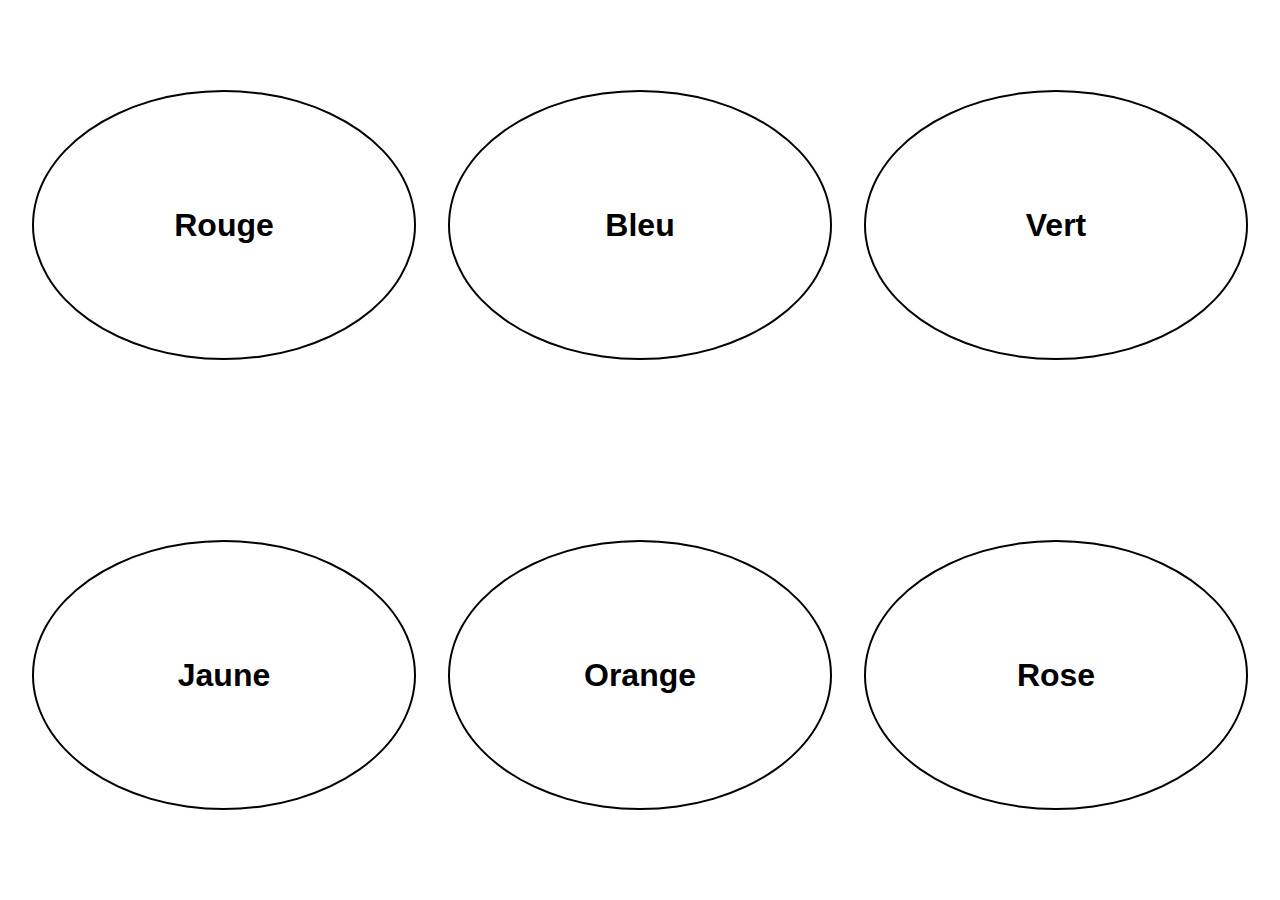
<file: 3.Dom/index.html>
<!DOCTYPE html>
<html lang="en">
<head>
    <meta charset="UTF-8">
    <meta http-equiv="X-UA-Compatible" content="IE=edge">
    <meta name="viewport" content="width=device-width, initial-scale=1.0">
    <title>Exercice 3</title>
    <link rel="stylesheet" href="style.css">
</head>
<body>
    
    <h1 class="color">Rouge</h1>
    <h1 class="color">Bleu</h1>
    <h1 class="color">Vert</h1>
    <h1 class="color">Jaune</h1>
    <h1 class="color">Orange</h1>
    <h1 class="color">Rose</h1>

    <script src="app.js"></script>
</body>
</html>
</file>
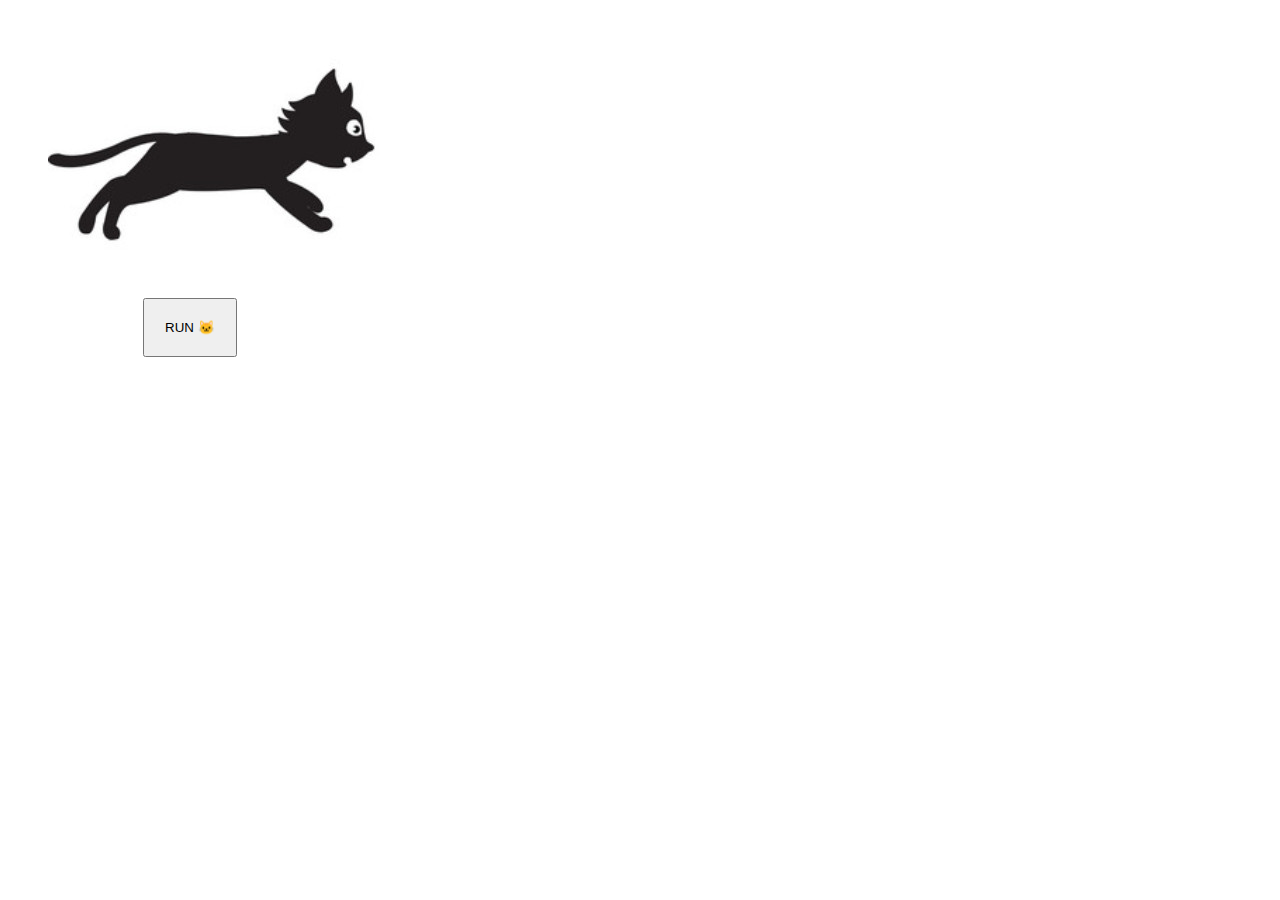
<file: 4.RunCatRun/index.html>
<!DOCTYPE html>
<html lang="en">
<head>
    <meta charset="UTF-8">
    <meta name="viewport" content="width=device-width, initial-scale=1.0">
    <meta http-equiv="X-UA-Compatible" content="ie=edge">
    <title>Run Cat Run</title>
</head>
<body>

    <img id="cat-run" src="./images/cat-1.jpg" alt="">


<button style="display: flex; padding: 20px; margin-left: 135px;" >RUN 🐱</button>






    <script src="script.js"></script>

</body>
</html>
</file>
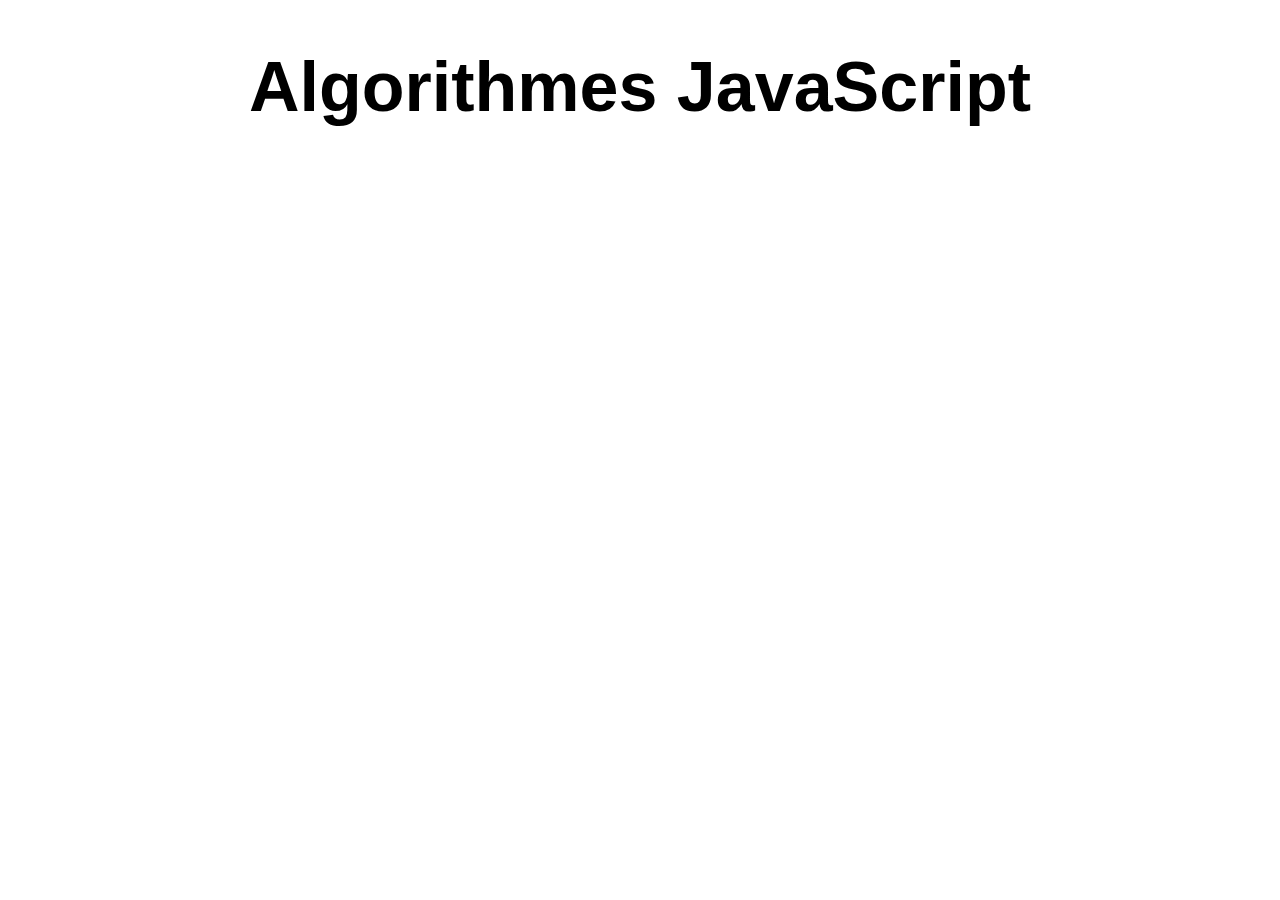
<file: 2.Fonctions/2.1/index.html>
<!DOCTYPE html>
<html lang="fr">
<head>
    <meta charset="UTF-8">
    <meta name="viewport" content="width=device-width, initial-scale=1.0">
    <meta http-equiv="X-UA-Compatible" content="ie=edge">
    <title>Conversion</title>
</head>
<body>
    <h1 style="text-align: center; font-size: 70px; font-family: sans-serif;">Algorithmes JavaScript</h1>
   

    <script src="app.js"></script>
</body>
</html>
</file>
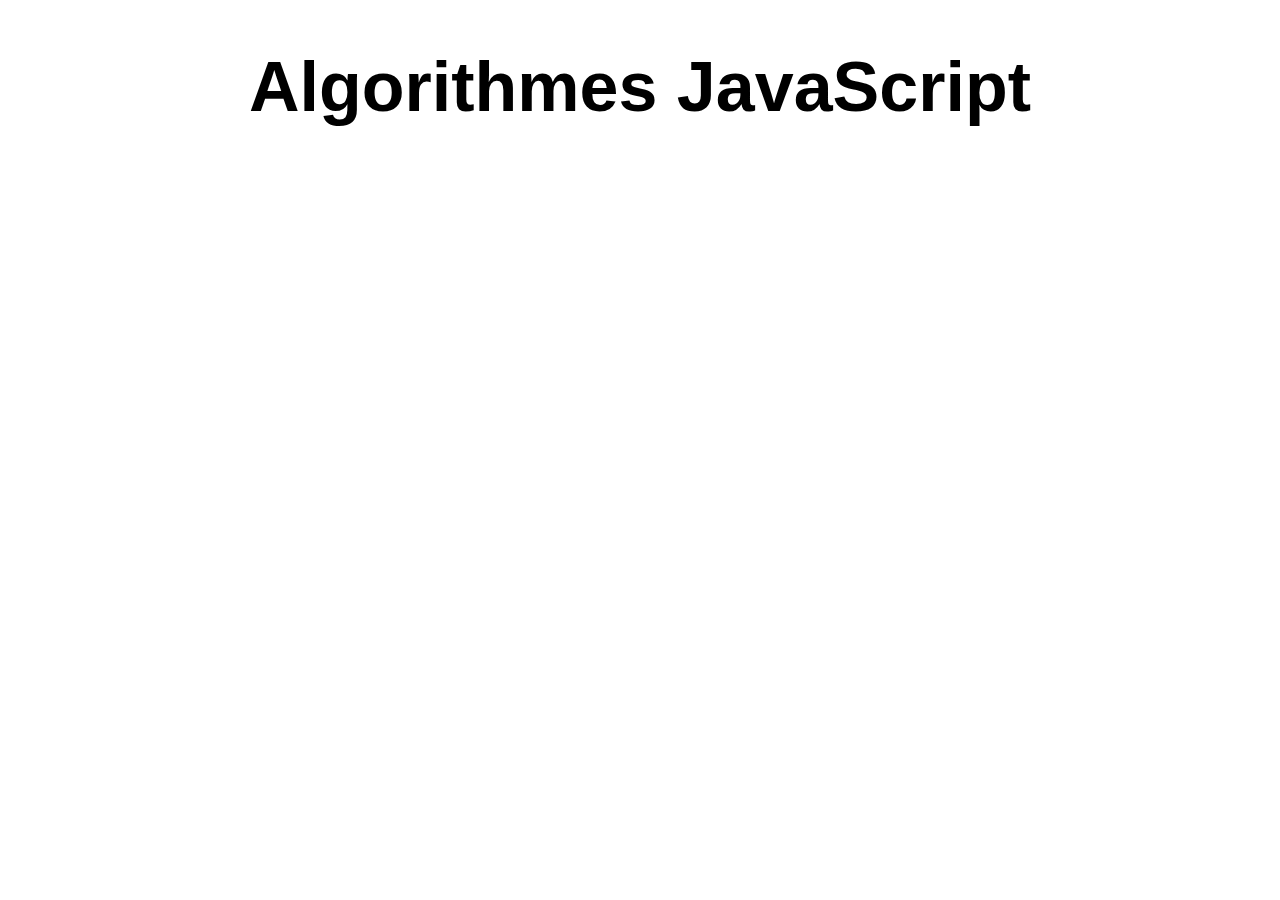
<file: 2.Fonctions/2.2/index.html>
<!DOCTYPE html>
<html lang="fr">
<head>
    <meta charset="UTF-8">
    <meta name="viewport" content="width=device-width, initial-scale=1.0">
    <meta http-equiv="X-UA-Compatible" content="ie=edge">
    <title>Fin similaire</title>
</head>
<body>
    <h1 style="text-align: center; font-size: 70px; font-family: sans-serif;">Algorithmes JavaScript</h1>


    <script src="app.js"></script>
</body>
</html>
</file>
<file: 3.Dom/style.css>
*{
    margin: 0;
    padding: 0;
    box-sizing: border-box;
    font-family: 'Lucida Sans', 'Lucida Sans Regular', 'Lucida Grande', 'Lucida Sans Unicode', Geneva, Verdana, sans-serif;
}



body{
    height: 100vh;
    display: flex;
    justify-content: space-evenly;
    flex-wrap: wrap;
    align-items: center;
}

h1{
    width: 30%;
    height: 30%;
    display: flex;
    align-items: center;
    justify-content: center;
    border-radius: 50%;
    border: 2px solid black;
    cursor: pointer;
}
</file>
